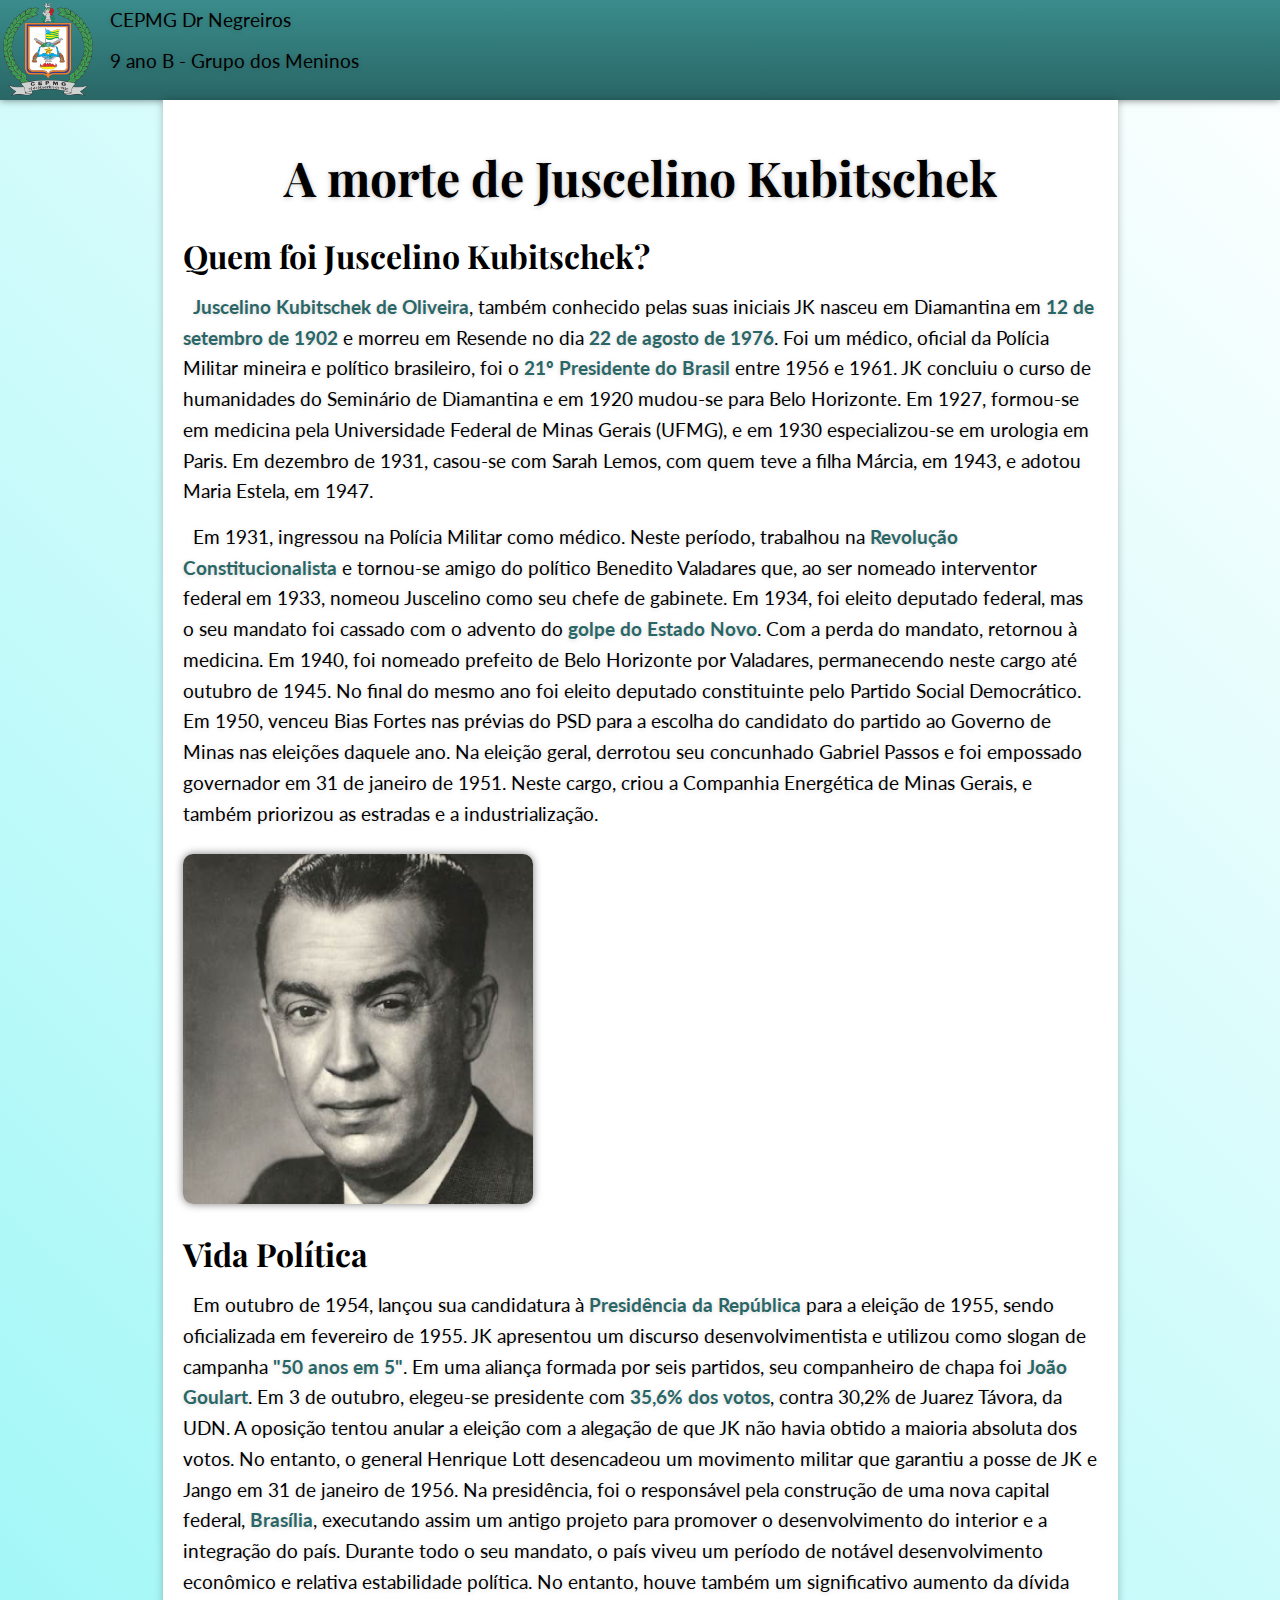
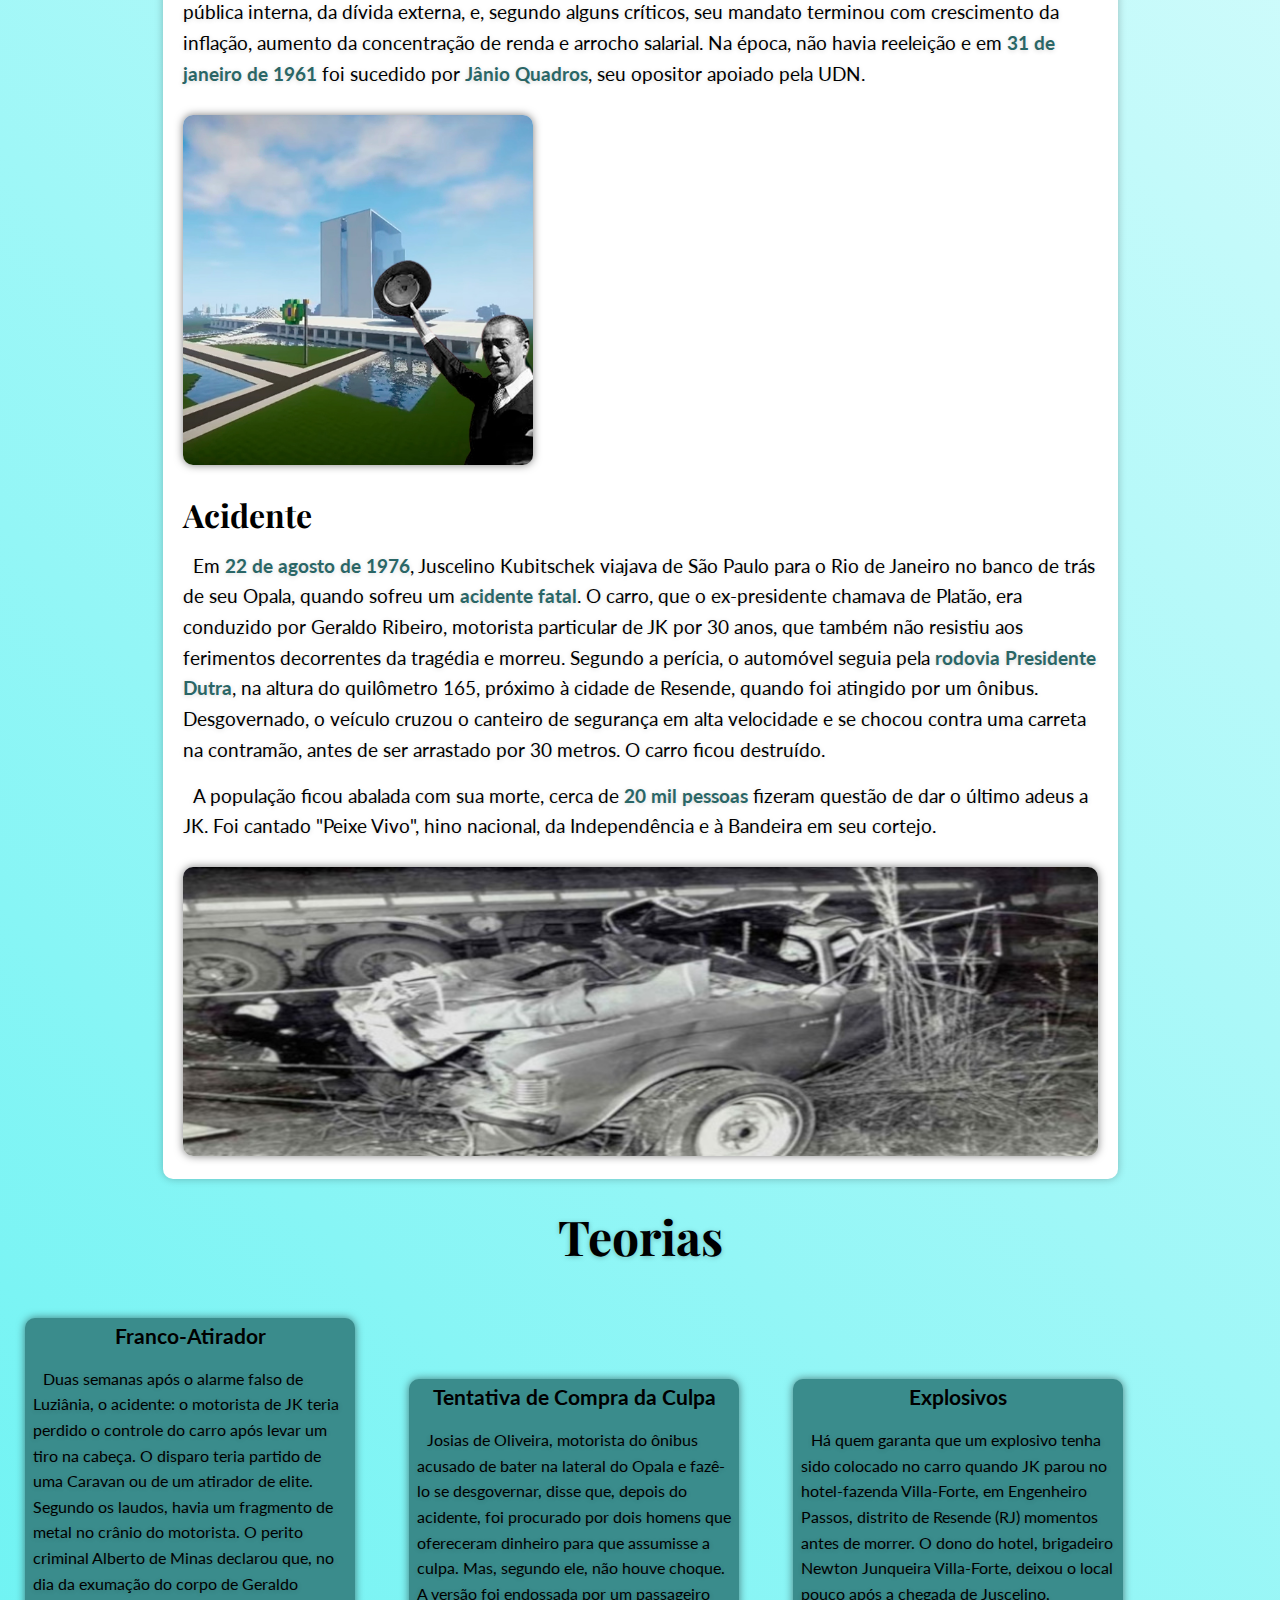
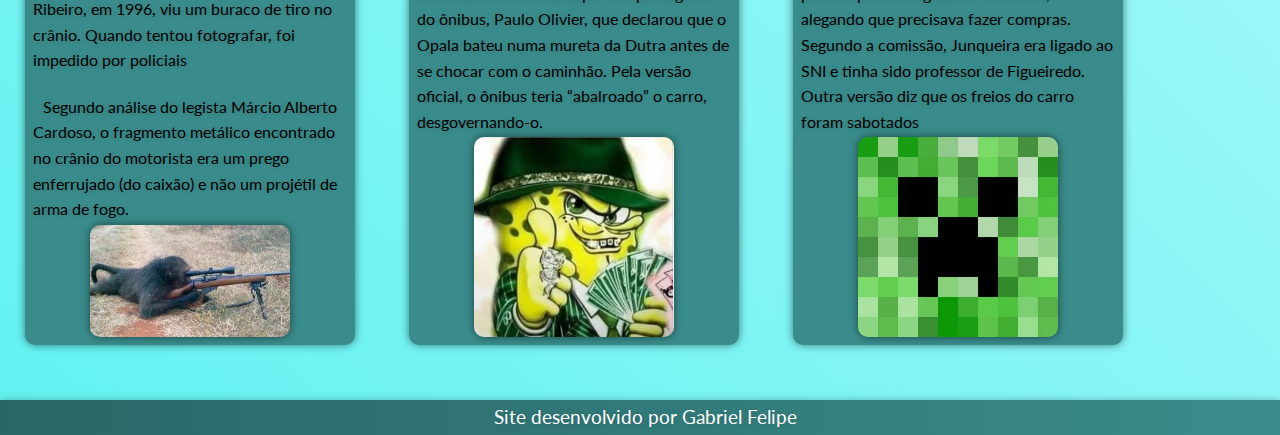
<file: trabalho de historia/index.html>
<!DOCTYPE html>
<html lang="pt-br">
<head>
    <meta charset="UTF-8">
    <meta http-equiv="X-UA-Compatible" content="IE=edge">
    <meta name="viewport" content="width=device-width, initial-scale=1.0">
    <link rel="stylesheet" href="css/style.css">
    <title>Trabalho de História</title>
</head>
<body>
    <header> <!--cabeçalho-->
        <div id="logo"><img src="imagens/logocpmg.png" alt="Logo"></div>
        <div id="cabecalho">
            <p>CEPMG Dr Negreiros</p>
            <p>9 ano B - Grupo dos Meninos</p>
        </div>
    </header>

    <main><!--principal-->             
        <h1>A morte de Juscelino Kubitschek</h1>
        <section>
            <h2>Quem foi Juscelino Kubitschek?</h2><!--Quem foi Juscelino Kubitschek?-->
                <p><strong>Juscelino Kubitschek de Oliveira</strong>, também conhecido pelas suas iniciais JK nasceu em Diamantina em <strong>12 de setembro de 1902</strong> e morreu em Resende no dia  <strong>22 de agosto de 1976</strong>. Foi um médico, oficial da Polícia Militar mineira e político brasileiro, foi o <strong>21º Presidente do Brasil</strong> entre 1956 e 1961. JK concluiu o curso de humanidades do Seminário de Diamantina e em 1920 mudou-se para Belo Horizonte. Em 1927, formou-se em medicina pela Universidade Federal de Minas Gerais (UFMG), e em 1930 especializou-se em urologia em Paris. Em dezembro de 1931, casou-se com Sarah Lemos, com quem teve a filha Márcia, em 1943, e adotou Maria Estela, em 1947.</p>
                <p>Em 1931, ingressou na Polícia Militar como médico. Neste período, trabalhou na <strong>Revolução Constitucionalista</strong> e tornou-se amigo do político Benedito Valadares que, ao ser nomeado interventor federal em 1933, nomeou Juscelino como seu chefe de gabinete. Em 1934, foi eleito deputado federal, mas o seu mandato foi cassado com o advento do <strong>golpe do Estado Novo</strong>. Com a perda do mandato, retornou à medicina. Em 1940, foi nomeado prefeito de Belo Horizonte por Valadares, permanecendo neste cargo até outubro de 1945. No final do mesmo ano foi eleito deputado constituinte pelo Partido Social Democrático. Em 1950, venceu Bias Fortes nas prévias do PSD para a escolha do candidato do partido ao Governo de Minas nas eleições daquele ano. Na eleição geral, derrotou seu concunhado Gabriel Passos e foi empossado governador em 31 de janeiro de 1951. Neste cargo, criou a Companhia Energética de Minas Gerais, e também priorizou as estradas e a industrialização.</p>
                <div class="img">
                    <img class="pequeno" src="imagens/Juscelino Kubitschek.jpg" alt="Juscelino Kubitschek">
                </div>
        </section>  

        <section>
            <h2>Vida Política</h2><!--Vida politica de JK-->
                <p>Em outubro de 1954, lançou sua candidatura à <strong>Presidência da República</strong> para a eleição de 1955, sendo oficializada em fevereiro de 1955. JK apresentou um discurso desenvolvimentista e utilizou como slogan de campanha <strong>"50 anos em 5"</strong>. Em uma aliança formada por seis partidos, seu companheiro de chapa foi <strong>João Goulart</strong>. Em 3 de outubro, elegeu-se presidente com <strong>35,6% dos votos</strong>, contra 30,2% de Juarez Távora, da UDN. A oposição tentou anular a eleição com a alegação de que JK não havia obtido a maioria absoluta dos votos. No entanto, o general Henrique Lott desencadeou um movimento militar que garantiu a posse de JK e Jango em 31 de janeiro de 1956. Na presidência, foi o responsável pela construção de uma nova capital federal, <strong>Brasília</strong>, executando assim um antigo projeto para promover o desenvolvimento do interior e a integração do país. Durante todo o seu mandato, o país viveu um período de notável desenvolvimento econômico e relativa estabilidade política. No entanto, houve também um significativo aumento da dívida pública interna, da dívida externa, e, segundo alguns críticos, seu mandato terminou com crescimento da inflação, aumento da concentração de renda e arrocho salarial. Na época, não havia reeleição e em <strong>31 de janeiro de 1961</strong> foi sucedido por <strong>Jânio Quadros</strong>, seu opositor apoiado pela UDN.</p>
                <div class="img">
                    <img class="pequeno" src="imagens/brasilia.jpg" alt="Brasília">
                </div>
        </section>

    
        <section>
            <h2>Acidente</h2><!--Morte de JK-->
                <p> Em <strong>22 de agosto de 1976</strong>, Juscelino Kubitschek viajava de São Paulo para o Rio de Janeiro no banco de trás de seu Opala, quando sofreu um <strong>acidente fatal</strong>. O carro, que o ex-presidente chamava de Platão, era conduzido por Geraldo Ribeiro, motorista particular de JK por 30 anos, que também não resistiu aos ferimentos decorrentes da tragédia e morreu. Segundo a perícia, o automóvel seguia pela <strong>rodovia Presidente Dutra</strong>, na altura do quilômetro 165, próximo à cidade de Resende, quando foi atingido por um ônibus. Desgovernado, o veículo cruzou o canteiro de segurança em alta velocidade e se chocou contra uma carreta na contramão, antes de ser arrastado por 30 metros. O carro ficou destruído.</p>
                <p>A população ficou abalada com sua morte, cerca de <strong>20 mil pessoas</strong> fizeram questão de dar o último adeus a JK. Foi cantado "Peixe Vivo", hino nacional, da Independência e à Bandeira em seu cortejo.</p>
                <div class="img">
                     <img src="imagens/acidente.jpg" alt="Acidente de JK">
                </div>
        </section>

    </main>
    <h1>Teorias</h1><!--Teorias-->
            <aside><!--Item 01-->
                <h2>Franco-Atirador</h2>
                    <p>Duas semanas após o alarme falso de Luziânia, o acidente: o motorista de JK teria perdido o controle do carro após levar um tiro na cabeça. O disparo teria partido de uma Caravan ou de um atirador de elite. Segundo os laudos, havia um fragmento de metal no crânio do motorista. O perito criminal Alberto de Minas declarou que, no dia da exumação do corpo de Geraldo Ribeiro, em 1996, viu um buraco de tiro no crânio. Quando tentou fotografar, foi impedido por policiais</p>
                    <p>Segundo análise do legista Márcio Alberto Cardoso, o fragmento metálico encontrado no crânio do motorista era um prego enferrujado (do caixão) e não um projétil de arma de fogo.</p>
                    <div><img src="imagens/sniper.jpg" alt="Sniper"></div>
            </aside>
             <aside><!--Item 02-->
                <h2>Tentativa de Compra da Culpa</h2>
                    <p>Josias de Oliveira, motorista do ônibus acusado de bater na lateral do Opala e fazê-lo se desgovernar, disse que, depois do acidente, foi procurado por dois homens que ofereceram dinheiro para que assumisse a culpa. Mas, segundo ele, não houve choque. A versão foi endossada por um passageiro do ônibus, Paulo Olivier, que declarou que o Opala bateu numa mureta da Dutra antes de se chocar com o caminhão. Pela versão oficial, o ônibus teria “abalroado” o carro, desgovernando-o.</p>
                    <div><img src="imagens/compra.jpg" alt="Tentativa de Compra"></div>
             </aside>
            
            <aside><!--Item 03-->
                <h2>Explosivos</h2>
                    <p>Há quem garanta que um explosivo tenha sido colocado no carro quando JK parou no hotel-fazenda Villa-Forte, em Engenheiro Passos, distrito de Resende (RJ) momentos antes de morrer. O dono do hotel, brigadeiro Newton Junqueira Villa-Forte, deixou o local pouco após a chegada de Juscelino, alegando que precisava fazer compras. Segundo a comissão, Junqueira era ligado ao SNI e tinha sido professor de Figueiredo. Outra versão diz que os freios do carro foram sabotados</p>
                    <div><img src="imagens/creeper.jpg" alt="Sabotagem"></div>
            </aside>

    <footer>
        <p>Site desenvolvido por Gabriel Felipe</p>
    </footer>
</body>
</html>
</file>
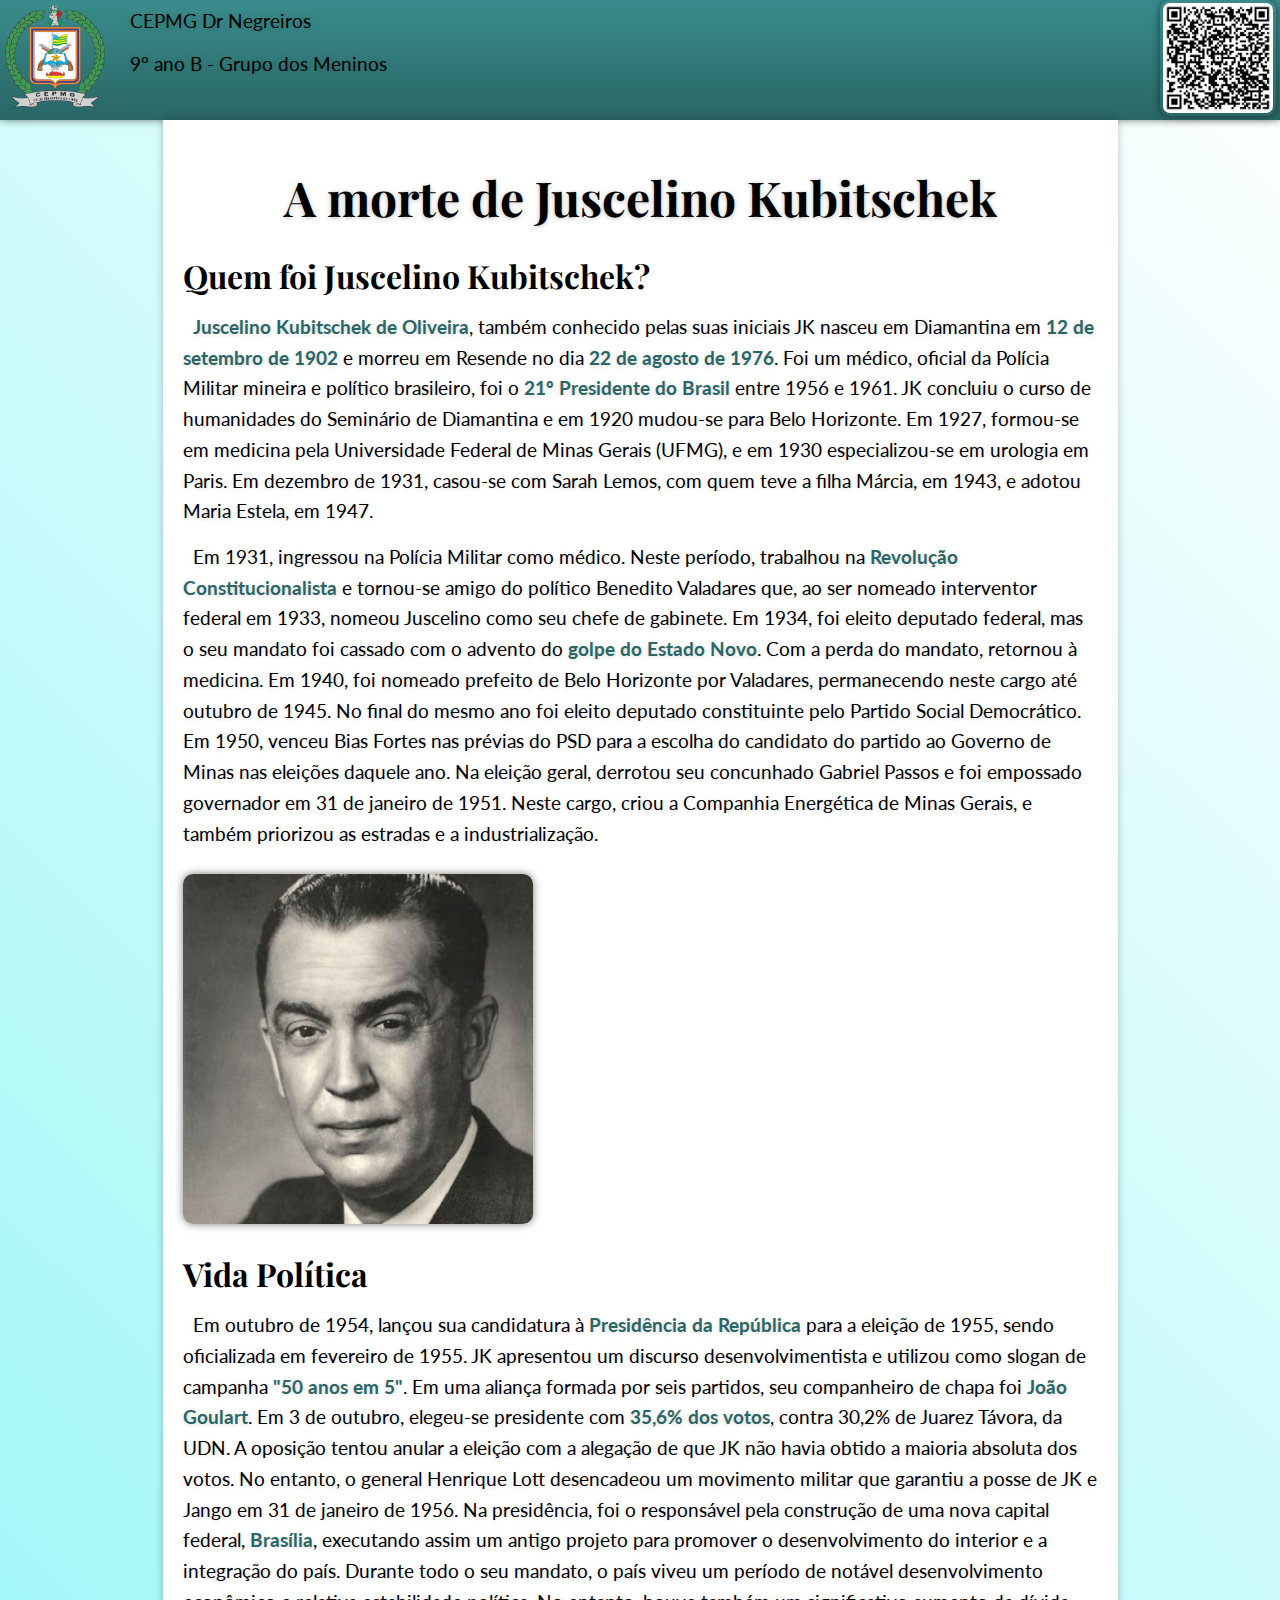
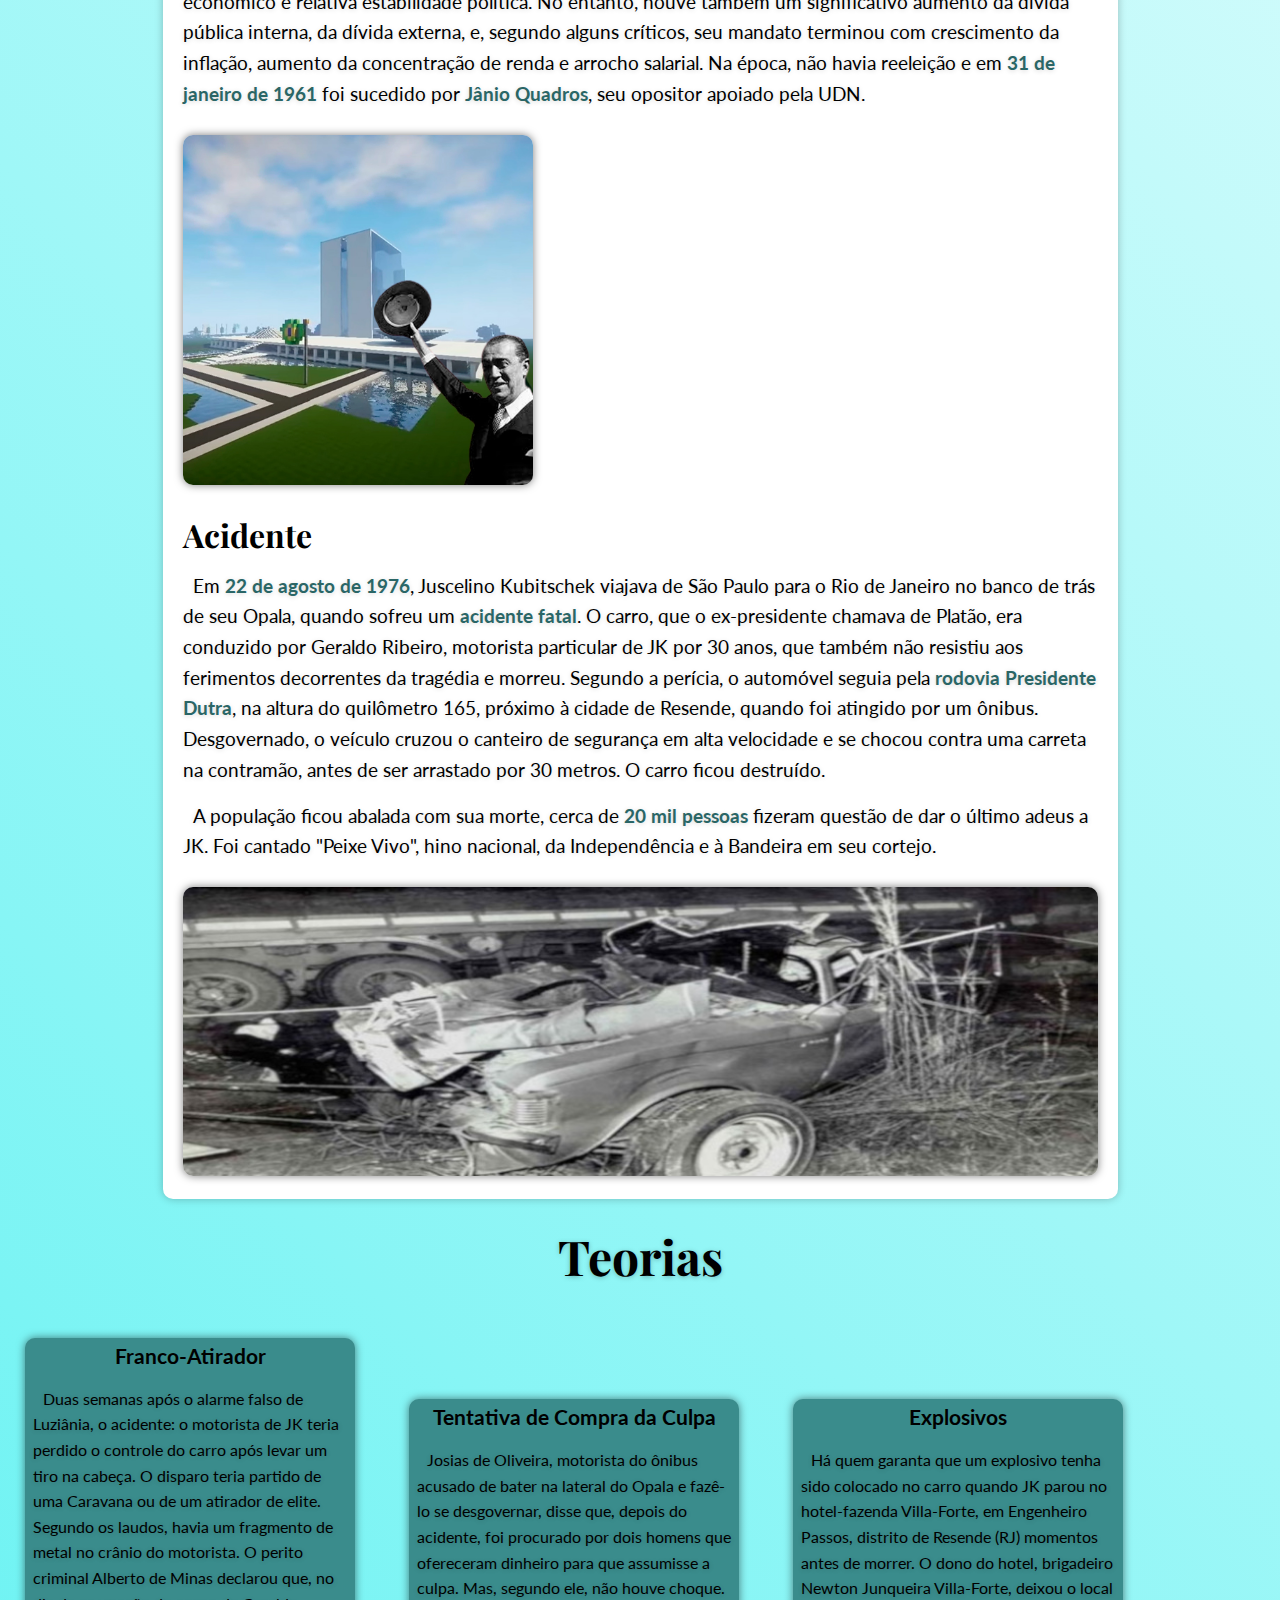
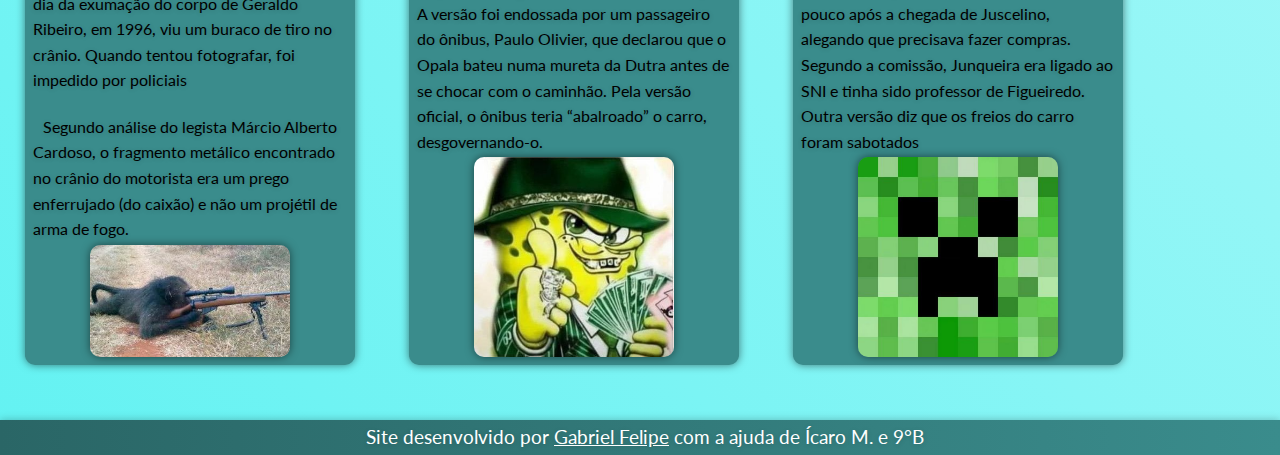
<file: trabalho-historia/index.html>
<!DOCTYPE html>
<html lang="pt-br">
<head>
    <meta charset="UTF-8">
    <meta http-equiv="X-UA-Compatible" content="IE=edge">
    <meta name="viewport" content="width=device-width, initial-scale=1.0">
    <link rel="stylesheet" href="css/style.css">
    <link rel="shortcut icon" href="imagens/logocpmg.png" type="image/x-icon">
    <title>Trabalho de História</title>
</head>
<body>
    <header> <!--cabeçalho-->
        <div id="logo"><img src="imagens/logocpmg.png" alt="Logo"></div>      
        <div id="qrcode">
            <img src="imagens/QRCode_Fácil.jpg" alt="QR Code">
        </div>
        <div id="cabecalho">
            <p>CEPMG Dr Negreiros</p>
            <p>9° ano B - Grupo dos Meninos</p>
        </div>
 
    </header>

    <main><!--principal-->             
        <h1>A morte de Juscelino Kubitschek</h1>
        <section>
            <h2>Quem foi Juscelino Kubitschek?</h2><!--Quem foi Juscelino Kubitschek?-->
                <p><strong>Juscelino Kubitschek de Oliveira</strong>, também conhecido pelas suas iniciais JK nasceu em Diamantina em <strong>12 de setembro de 1902</strong> e morreu em Resende no dia  <strong>22 de agosto de 1976</strong>. Foi um médico, oficial da Polícia Militar mineira e político brasileiro, foi o <strong>21º Presidente do Brasil</strong> entre 1956 e 1961. JK concluiu o curso de humanidades do Seminário de Diamantina e em 1920 mudou-se para Belo Horizonte. Em 1927, formou-se em medicina pela Universidade Federal de Minas Gerais (UFMG), e em 1930 especializou-se em urologia em Paris. Em dezembro de 1931, casou-se com Sarah Lemos, com quem teve a filha Márcia, em 1943, e adotou Maria Estela, em 1947.</p>
                <p>Em 1931, ingressou na Polícia Militar como médico. Neste período, trabalhou na <strong>Revolução Constitucionalista</strong> e tornou-se amigo do político Benedito Valadares que, ao ser nomeado interventor federal em 1933, nomeou Juscelino como seu chefe de gabinete. Em 1934, foi eleito deputado federal, mas o seu mandato foi cassado com o advento do <strong>golpe do Estado Novo</strong>. Com a perda do mandato, retornou à medicina. Em 1940, foi nomeado prefeito de Belo Horizonte por Valadares, permanecendo neste cargo até outubro de 1945. No final do mesmo ano foi eleito deputado constituinte pelo Partido Social Democrático. Em 1950, venceu Bias Fortes nas prévias do PSD para a escolha do candidato do partido ao Governo de Minas nas eleições daquele ano. Na eleição geral, derrotou seu concunhado Gabriel Passos e foi empossado governador em 31 de janeiro de 1951. Neste cargo, criou a Companhia Energética de Minas Gerais, e também priorizou as estradas e a industrialização.</p>
                <div class="img">
                    <img class="pequeno" src="imagens/Juscelino Kubitschek.jpg" alt="Juscelino Kubitschek">
                </div>
        </section>  

        <section>
            <h2>Vida Política</h2><!--Vida politica de JK-->
                <p>Em outubro de 1954, lançou sua candidatura à <strong>Presidência da República</strong> para a eleição de 1955, sendo oficializada em fevereiro de 1955. JK apresentou um discurso desenvolvimentista e utilizou como slogan de campanha <strong>"50 anos em 5"</strong>. Em uma aliança formada por seis partidos, seu companheiro de chapa foi <strong>João Goulart</strong>. Em 3 de outubro, elegeu-se presidente com <strong>35,6% dos votos</strong>, contra 30,2% de Juarez Távora, da UDN. A oposição tentou anular a eleição com a alegação de que JK não havia obtido a maioria absoluta dos votos. No entanto, o general Henrique Lott desencadeou um movimento militar que garantiu a posse de JK e Jango em 31 de janeiro de 1956. Na presidência, foi o responsável pela construção de uma nova capital federal, <strong>Brasília</strong>, executando assim um antigo projeto para promover o desenvolvimento do interior e a integração do país. Durante todo o seu mandato, o país viveu um período de notável desenvolvimento econômico e relativa estabilidade política. No entanto, houve também um significativo aumento da dívida pública interna, da dívida externa, e, segundo alguns críticos, seu mandato terminou com crescimento da inflação, aumento da concentração de renda e arrocho salarial. Na época, não havia reeleição e em <strong>31 de janeiro de 1961</strong> foi sucedido por <strong>Jânio Quadros</strong>, seu opositor apoiado pela UDN.</p>
                <div class="img">
                    <img class="pequeno" src="imagens/brasilia.jpg" alt="Brasília">
                </div>
        </section>

    
        <section>
            <h2>Acidente</h2><!--Morte de JK-->
                <p> Em <strong>22 de agosto de 1976</strong>, Juscelino Kubitschek viajava de São Paulo para o Rio de Janeiro no banco de trás de seu Opala, quando sofreu um <strong>acidente fatal</strong>. O carro, que o ex-presidente chamava de Platão, era conduzido por Geraldo Ribeiro, motorista particular de JK por 30 anos, que também não resistiu aos ferimentos decorrentes da tragédia e morreu. Segundo a perícia, o automóvel seguia pela <strong>rodovia Presidente Dutra</strong>, na altura do quilômetro 165, próximo à cidade de Resende, quando foi atingido por um ônibus. Desgovernado, o veículo cruzou o canteiro de segurança em alta velocidade e se chocou contra uma carreta na contramão, antes de ser arrastado por 30 metros. O carro ficou destruído.</p>
                <p>A população ficou abalada com sua morte, cerca de <strong>20 mil pessoas</strong> fizeram questão de dar o último adeus a JK. Foi cantado "Peixe Vivo", hino nacional, da Independência e à Bandeira em seu cortejo.</p>
                <div class="img">
                     <img src="imagens/acidente.jpg" alt="Acidente de JK">
                </div>
        </section>

    </main>
    <h1>Teorias</h1><!--Teorias-->
            <aside><!--Item 01-->
                <h2>Franco-Atirador</h2>
                    <p>Duas semanas após o alarme falso de Luziânia, o acidente: o motorista de JK teria perdido o controle do carro após levar um tiro na cabeça. O disparo teria partido de uma Caravana ou de um atirador de elite. Segundo os laudos, havia um fragmento de metal no crânio do motorista. O perito criminal Alberto de Minas declarou que, no dia da exumação do corpo de Geraldo Ribeiro, em 1996, viu um buraco de tiro no crânio. Quando tentou fotografar, foi impedido por policiais</p>
                    <p>Segundo análise do legista Márcio Alberto Cardoso, o fragmento metálico encontrado no crânio do motorista era um prego enferrujado (do caixão) e não um projétil de arma de fogo.</p>
                    <div><img src="imagens/sniper.jpg" alt="Sniper"></div>
            </aside>
             <aside><!--Item 02-->
                <h2>Tentativa de Compra da Culpa</h2>
                    <p>Josias de Oliveira, motorista do ônibus acusado de bater na lateral do Opala e fazê-lo se desgovernar, disse que, depois do acidente, foi procurado por dois homens que ofereceram dinheiro para que assumisse a culpa. Mas, segundo ele, não houve choque. A versão foi endossada por um passageiro do ônibus, Paulo Olivier, que declarou que o Opala bateu numa mureta da Dutra antes de se chocar com o caminhão. Pela versão oficial, o ônibus teria “abalroado” o carro, desgovernando-o.</p>
                    <div><img src="imagens/compra.jpg" alt="Tentativa de Compra"></div>
             </aside>
            
            <aside><!--Item 03-->
                <h2>Explosivos</h2>
                    <p>Há quem garanta que um explosivo tenha sido colocado no carro quando JK parou no hotel-fazenda Villa-Forte, em Engenheiro Passos, distrito de Resende (RJ) momentos antes de morrer. O dono do hotel, brigadeiro Newton Junqueira Villa-Forte, deixou o local pouco após a chegada de Juscelino, alegando que precisava fazer compras. Segundo a comissão, Junqueira era ligado ao SNI e tinha sido professor de Figueiredo. Outra versão diz que os freios do carro foram sabotados</p>
                    <div><img src="imagens/creeper.jpg" alt="Sabotagem"></div>
            </aside>
          
    <footer>
        <p>Site desenvolvido por <a href="https://github.com/gabrielfsilvamisquita">Gabriel Felipe</a> com a ajuda de Ícaro M. e 9°B</p>
    </footer>
</body>
</html>
</file>
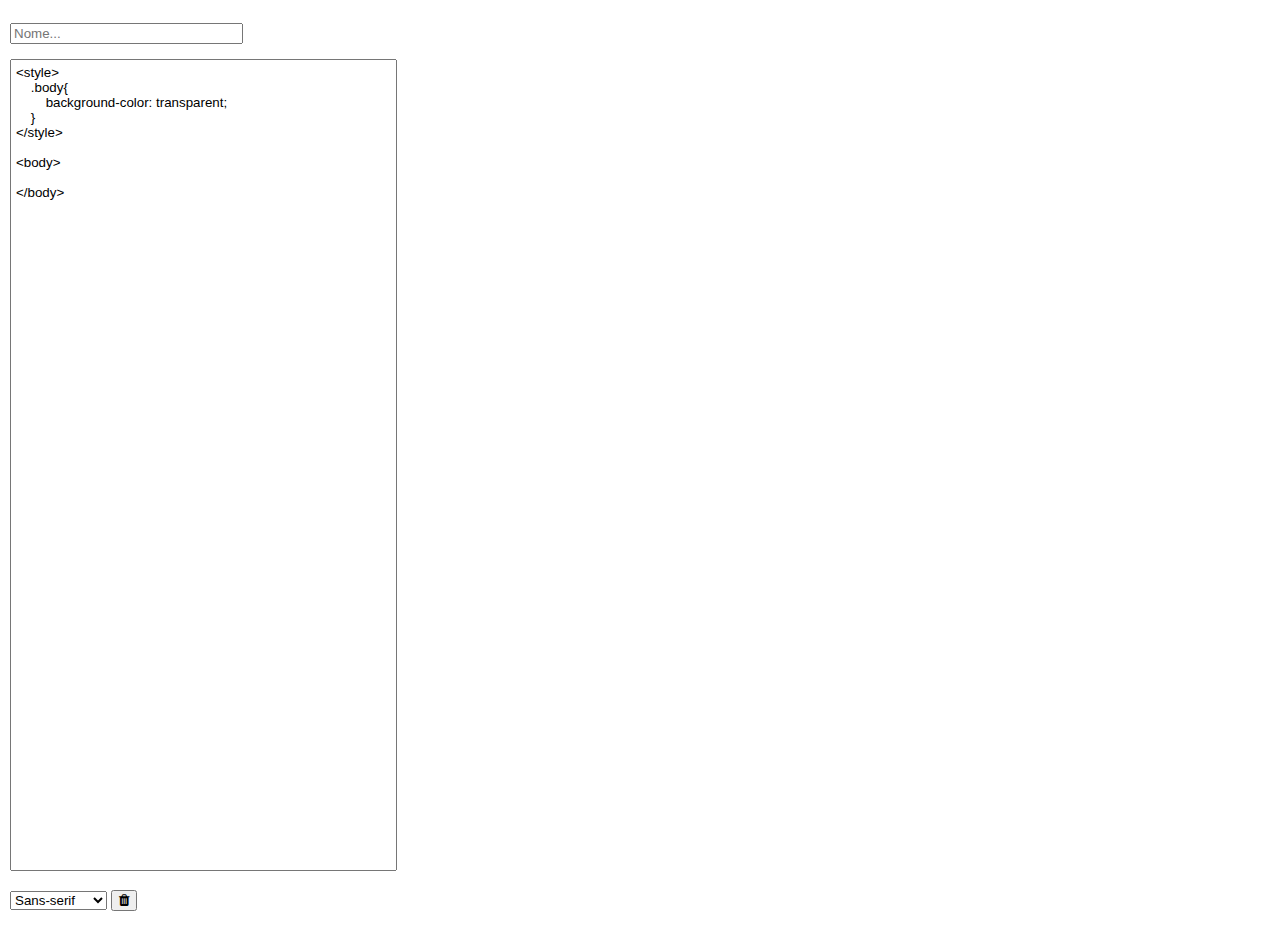
<file: projeto-ide/website/index.html>
<!DOCTYPE html>
<html lang="pt-br">
<head>
    <meta charset="UTF-8">
    <meta http-equiv="X-UA-Compatible" content="IE=edge">
    <meta name="viewport" content="width=device-width, initial-scale=1.0">
    <!--CSS-->
    <link rel="stylesheet" href="https://cdnjs.cloudflare.com/ajax/libs/font-awesome/4.7.0/css/font-awesome.min.css">
    <link rel="stylesheet" href="css/style.css">
    <!--Favicon-->
    <link rel="shortcut icon" href="imgs/favicon.ico" type="image/x-icon">
    <title>Minha IDE</title>
</head>
<body>
    <div id="left">
        <div class="organizar">
            <input placeholder="Nome..." id="nome" type="text"> <!--Nome do Site-->
        </div>
        <div class="organizar">
            <textarea spellcheck="false" id="code">
<style>
    .body{
        background-color: transparent;
    }
</style>

<body>

</body>
            </textarea> <!--Código-->
        </div>
        <div class="organizar">
            <select id="font"> <!--Alterar Fonte-->
                <option value="sans-serif">Sans-serif</option>
                <option value="serif">Serif</option>
                <option value="hand-writing">Hand-writing</option>
            </select>
            <button id="clean"> <!--Limpar Código-->
                <span class="fa fa-trash"></span>
            </button>
        </div>
    </div>

    <div id="right"> 
        <div class="body" id="website"> <!--Mostrar o Site-->
            
        </div>
    </div>

    <script src="https://code.jquery.com/jquery-3.6.0.js"></script>
    <script src="js/script.js"></script>
</body>
</html>
</file>
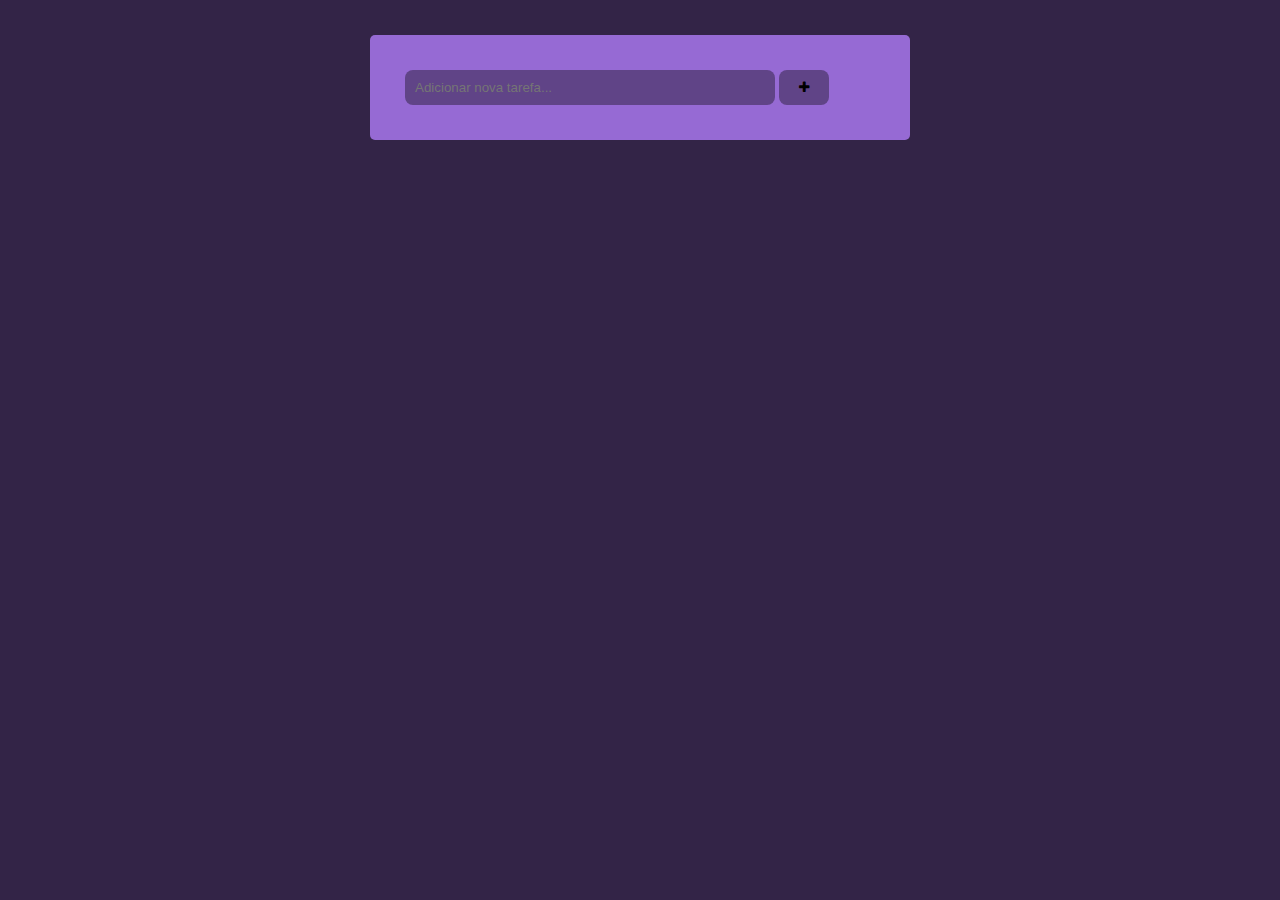
<file: projeto-listas/website/index.html>
<!DOCTYPE html>
<html lang="pt-br">
<head>
    <meta charset="UTF-8">
    <meta http-equiv="X-UA-Compatible" content="IE=edge">
    <meta name="viewport" content="width=device-width, initial-scale=1.0">
    <link rel="shortcut icon" href="imagens/favicon.ico" type="image/x-icon">
    <link rel="stylesheet" href="https://cdnjs.cloudflare.com/ajax/libs/font-awesome/4.7.0/css/font-awesome.min.css">
    <link rel="stylesheet" href="css/style.css">
    <title>Gerenciador de Listas</title>
</head>
<body>
    <main>
        <div class="top">
            <input type="text" id="inputTarefa" placeholder="Adicionar nova tarefa...">
            <button id="Add">
               <span class="fa fa-plus"></span>
            </button>
        </div>

        <div id="tarefas">
            <!--<div class="tarefa">
                <span>Texto</span>
                <button class="editar">
                    <span class="fa fa-pencil"></span>
                </button>
                <button class="apagar">
                    <span class="fa fa-trash"></span>
                </button>-->
            </div>
        <div>
    </main>

    <script src="https://code.jquery.com/jquery-3.6.0.js"></script>
    <script src="js/script.js"></script>
</body>
</html>
</file>
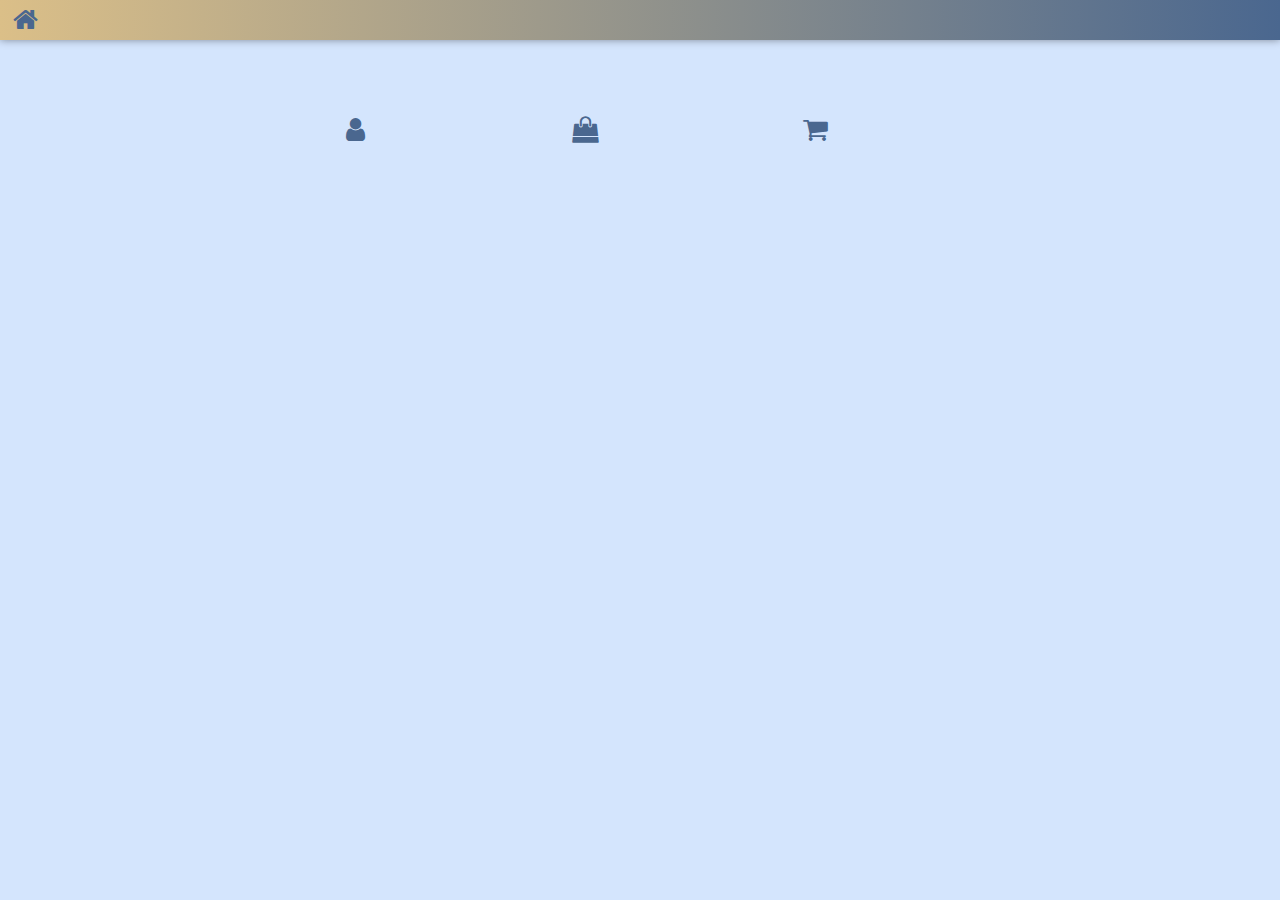
<file: projeto-vendas-02/website/index.html>
<!DOCTYPE html>
<html lang="pt-br">
<head>
    <meta charset="UTF-8">
    <meta http-equiv="X-UA-Compatible" content="IE=edge">
    <meta name="viewport" content="width=device-width, initial-scale=1.0">
    <!--CSS-->
    <link rel="stylesheet" href="https://cdnjs.cloudflare.com/ajax/libs/font-awesome/4.7.0/css/font-awesome.min.css">
    <link rel="stylesheet" href="css/style.css">
    <title>Gestor de Vendas</title>
</head>
<body>
    <!--Cabeçalho-->
    <header>
        <div id="logo-home">
           <button tela="home" class="botao"><span class="fa fa-home"></span></button>
        </div>
    </header>
    <!--Conteúdo Principal-->
    <main>

        <!--Tela de Home-->
        <div class="tela" id="home">
            <nav>
                <!--Botão de Clientes-->
                <div class="item">
                    <button tela="clientes" class="botao"><span class="fa fa-user"></span></button>
                </div>
                <!--Botão de Produtos-->
                <div class="item">
                    <button tela="produtos" class="botao"><span class="fa fa-shopping-bag"></span></button>
                </div>
                <!--Botão de Vendas-->
                <div class="item">
                    <button tela="vendas" class="botao"><span class="fa fa-shopping-cart"></span></button>
                </div>
            </nav>
        </div>

        <!--Tela de Produtos-->
        <div class="tela" id="produtos">
            <!--Título com botão de Cadastro-->
            <div class="titulo">
                <h1>Produtos Cadastrados</h1>
                <button tela="cadProduto" class="botao"><span class="fa fa-plus"></span></button>
            </div>
        </div>

        <!--Tela de Cadastrar Produtos-->
        <div class="tela" id="cadProduto">
            <div class="titulo">
                <h1>Cadastrar Produto</h1>
            </div>
            <!--Inputs-->
            <div class="alinhar">
                <!--Nome do Produto-->
                <div class="organizar">
                    <input type="text" placeholder="Nome" id="nomeProduto">
                </div>
                <!--Preço de Custo-->
                <div class="organizar">
                    <input type="number" placeholder="Preço de Custo" id="precoCusto">
                </div>
                <!--Preço de Venda-->
                <div class="organizar">
                    <input type="number" placeholder="Preço de Venda" id="precoVenda">
                </div>
                <!--Unidade do Produto-->
                <div class="organizar">
                    <select id="unidade">
                        <option value="unidade">UN</option>
                        <option value="quilograma">KG</option>
                        <option value="litro">LT</option>
                        <option value="metro">MT</option>
                    </select>
                </div>
                <!--Porcentagem de Lucro-->
                <div class="organizar">
                    <span id="lucroProduto">1234</span>
                </div>
                <div class="organizar">
                    <button class="botaoCadastro"><span class="fa fa-send"></span></button>
                </div>
            </div>
        </div>

    </main>

    <!--Script JS-->
    <script src="https://code.jquery.com/jquery-3.6.0.js"></script>
    <script src="js/script.js"></script>
</body>
</html>
</file>
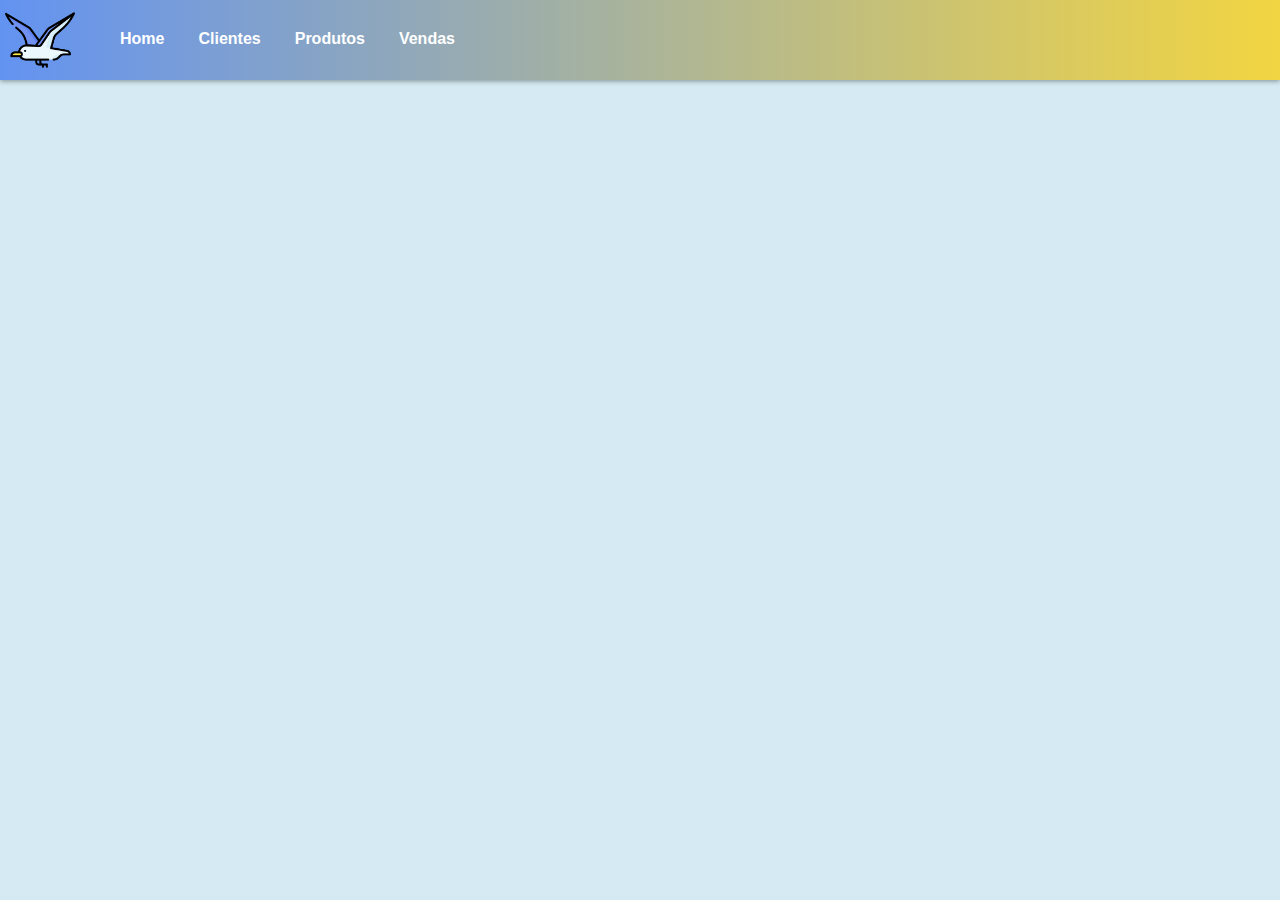
<file: projeto-vendas/website/index.html>
<!DOCTYPE html>
<html lang="pt-br">
<head>
    <meta charset="UTF-8">
    <meta http-equiv="X-UA-Compatible" content="IE=edge">
    <meta name="viewport" content="width=device-width, initial-scale=1.0">
    <link rel="shortcut icon" href="imagens/logo.png" type="image/x-icon">
    <link rel="stylesheet" href="css/style.css">
    <title>FlySale - Gestor de vendas rápidas</title>
</head>
<body>
    <!--Menu com logo e botões para alternar entre as telas-->
    <header class="menu">
        <div class="logo">
            <img src="imagens/logo.png" alt="Logo do Site">
        </div>
        <nav class="menuBT">
            <button class="botao" tela="home">Home</button>
            <button class="botao" tela="clientes">Clientes</button>
            <button class="botao" tela="produtos">Produtos</button>
            <button class="botao" tela="vendas">Vendas</button>
        </nav>
        <nav class="mobile">
            <select id="menuBTmobile">
                <option value="home">Home</option>
                <option value="clientes">Clientes</option>
                <option value="produtos">Produtos</option>
                <option value="vendas">Vendas</option>
            </select>
        </nav>
    </header>  
    <!--Conteúdo principal, com todas as telas-->
    <main>
        <!--Tela principal-->
        <div class="tela" id="home">

        </div>

        <!--Tela de clientes-->
         <div class="tela" id="clientes">
            <div class="cadastrar">
                <button class="botao" tela="clientesCD"><img src="imagens/add-user.png" alt="Ícone cadastrar usuário"></button>
            </div>
            <div class="alinhar">
                <h1>Clientes cadastrados</h1>
                <div class="lista">

                    <table>
                        <thead>
                            <th>Id</th>
                            <th>Cliente</th>
                            <th>Telefone</th>
                            <th>CPF</th>
                            <th>Data de Nascimento</th>
                        </thead>
                        <tbody id="listaCliente">

                        </tbody>
                    </table>
                </div>
            </div>
        </div>
         <!--Tela de cadastrar clientes-->
        <div class="tela" id="clientesCD">
            <div class="alinhar">
                <h1>Cadastrar cliente</h1>
                <div class="organizar">
                    <h2>Nome</h2>
                    <input class="inputField" class="campo" id="nomeCliente" type="text" placeholder="Nome...">
                </div>
                <div class="organizar">
                    <h2>Telefone</h2>
                    <input class="inputField" class="campo" id="telefone" type="number" placeholder="Telefone...">
                </div>
                <div class="organizar">
                    <h2>CPF</h2>
                    <input class="inputField" class="campo" id="cpf" type="text" placeholder="CPF...">
                </div>
                <div class="organizar">
                    <h2>Data de Nascimento</h2>
                    <input class="campo" id="nascimento" type="date">
                </div>
                <div class="organizar">
                    <button id="BTclientes" class="BTcadastro">Cadastrar</button>
                </div>
            </div>
        </div>

          <!--Tela de editar clientes-->
          <div class="tela" id="clientesED">
            <div class="alinhar">
                <h1>Editar cliente</h1>
                <div class="organizar">
                    <h2>Nome</h2>
                    <input class="inputField" class="campo" id="nomeClienteED" type="text" placeholder="Nome...">
                    <input type="hidden" id="idClienteED">
                </div>
                <div class="organizar">
                    <h2>Telefone</h2>
                    <input class="inputField" class="campo" id="telefoneED" type="number" placeholder="Telefone...">
                </div>
                <div class="organizar">
                    <h2>CPF</h2>
                    <input class="inputField" class="campo" id="cpfED" type="text" placeholder="CPF...">
                </div>
                <div class="organizar">
                    <h2>Data de Nascimento</h2>
                    <input class="campo" id="nascimentoED" type="date">
                </div>
                <div class="organizar">
                    <button id="BTclientesED" class="BTcadastro">Editar</button>
                </div>
            </div>
        </div>

        <!--Tela de produtos-->
        <div class="tela" id="produtos">
            <div class="cadastrar">
                <button class="botao" tela="produtosCD">
                    <img src="imagens/cosmeticos.png" alt="Ícone cadastrar Produtos">
                </button>
            </div>
            <div class="alinhar">
                <h1>Produtos cadastrados</h1>
                <div class="lista">
                    <table>
                        <thead>
                            <th>Id</th>
                            <th>Nome</th>
                            <th>Unidade</th> 
                            <th>Preço de Custo</th>
                            <th>Preço de Venda</th>
                        </thead>
                        <tbody id="listaProduto">
                            
                        </tbody>
                    </table>
                </div>
            </div>
        </div>
      
     <!--Tela de cadastrar produtos-->
    <div class="tela" id="produtosCD">
        <div class="alinhar">
            <h1>Cadastrar produto</h1>
            <div class="organizar">
                <h2>Nome</h2>
                <input class="inputField" class="campo" id="nomeProduto" type="text" placeholder="Nome...">
            </div>
            <div class="organizar">
                <h2>Unidade</h2>
                <select class="campo" id="unidade">
                    <option value="Unidade">UN</option>
                    <option value="Quilograma">KG</option>
                    <option value="Litro">LT</option>
                    <option value="Metro Linear">MT</option>
                </select>
            </div>
            <div class="organizar">
                <h2>Preço de Custo</h2>
                <input class="inputField" class="campo" id="precoCusto" type="number" placeholder="Preço de custo...">
            </div>
            <div class="organizar">
                <h2>Preço de Venda</h2>
                <input class="inputField" class="campo" id="precoVenda" type="number" placeholder="Preço de venda...">
            </div>
            <div class="organizar">
                <button id="BTprodutos" class="BTcadastro">Cadastrar</button>
            </div>
    </div>
    </div>     
       <!--Tela de editar produtos-->
       <div class="tela" id="produtosED">
        <div class="alinhar">
            <h1>Editar produto</h1>
            <div class="organizar">
                <h2>Nome</h2>
                <input class="inputField" class="campo" id="nomeProdutoED" type="text" placeholder="Nome...">
            </div>
            <div class="organizar">
                <h2>Unidade</h2>
                <select class="campo" id="unidadeED">
                    <option value="Unidade">UN</option>
                    <option value="Quilograma">KG</option>
                    <option value="Litro">LT</option>
                    <option value="Metro Linear">MT</option>
                </select>
            </div>
            <div class="organizar">
                <h2>Preço de Custo</h2>
                <input class="inputField" class="campo" id="precoCustoED" type="number" placeholder="Preço de custo...">
            </div>
            <div class="organizar">
                <h2>Preço de Venda</h2>
                <input class="inputField" class="campo" id="precoVendaED" type="number" placeholder="Preço de venda...">
            </div>
            <input type="hidden" id="idProdutoED">
            <div class="organizar">
                <button id="BTprodutosED" class="BTcadastro">Editar</button>
            </div>
    </div>
    </div>     
    

        <!--Tela de vendas-->
        <div class="tela" id="vendas">
            <div class="cadastrar">
                <button class="botao" id="BTvenda" tela="vendasCD"><img src="imagens/saco.png" alt="Ícone cadastrar usuário"></button>
            </div>
            <div class="alinhar">
                <h1>Registro de Vendas</h1>
                <div class="lista">

                    <table>
                        <thead>
                            <th>Data</th>
                            <th>Cliente</th>
                            <th>Produto</th>
                            <th>Quantidade</th>
                            <th>Valor Bruto</th>
                            <th>Desconto</th>
                            <th>Valor Final</th>
                        </thead>
                        <tbody id="listaVendas">

                        </tbody>
                    </table>
                </div>
            </div>
        </div>
        <!--Realizar Vendas-->
        <div class="tela" id="vendasCD">
            <div class="alinhar">
                <h1>Realizar Vendas</h1>
                <div class="organizar">
                    <h2>Cliente</h2>
                    <select id="clienteVenda"></select>
                </div>
                <div class="organizar">
                    <h2>Produto</h2>
                    <select id="produtoVenda">
                   
                    </select>
                </div>
                <div class="organizar">
                    <h2>Quantidade</h2>
                    <input id="quantidade" class="inputField" type="number">
                </div>
                <div class="organizar">
                    <h2>Desconto (R$)</h2>
                    <input id="desconto" class="inputField" type="number">
                </div>
                <div class="organizar">
                    <button id="Rvenda" class="BTcadastro">Realizar</button>
                </div>
        </div>
        </div>     

    </main>

    <script src="https://code.jquery.com/jquery-3.6.0.js"></script>
    <script src="js/script.js"></script>
</body>
</html>
</file>
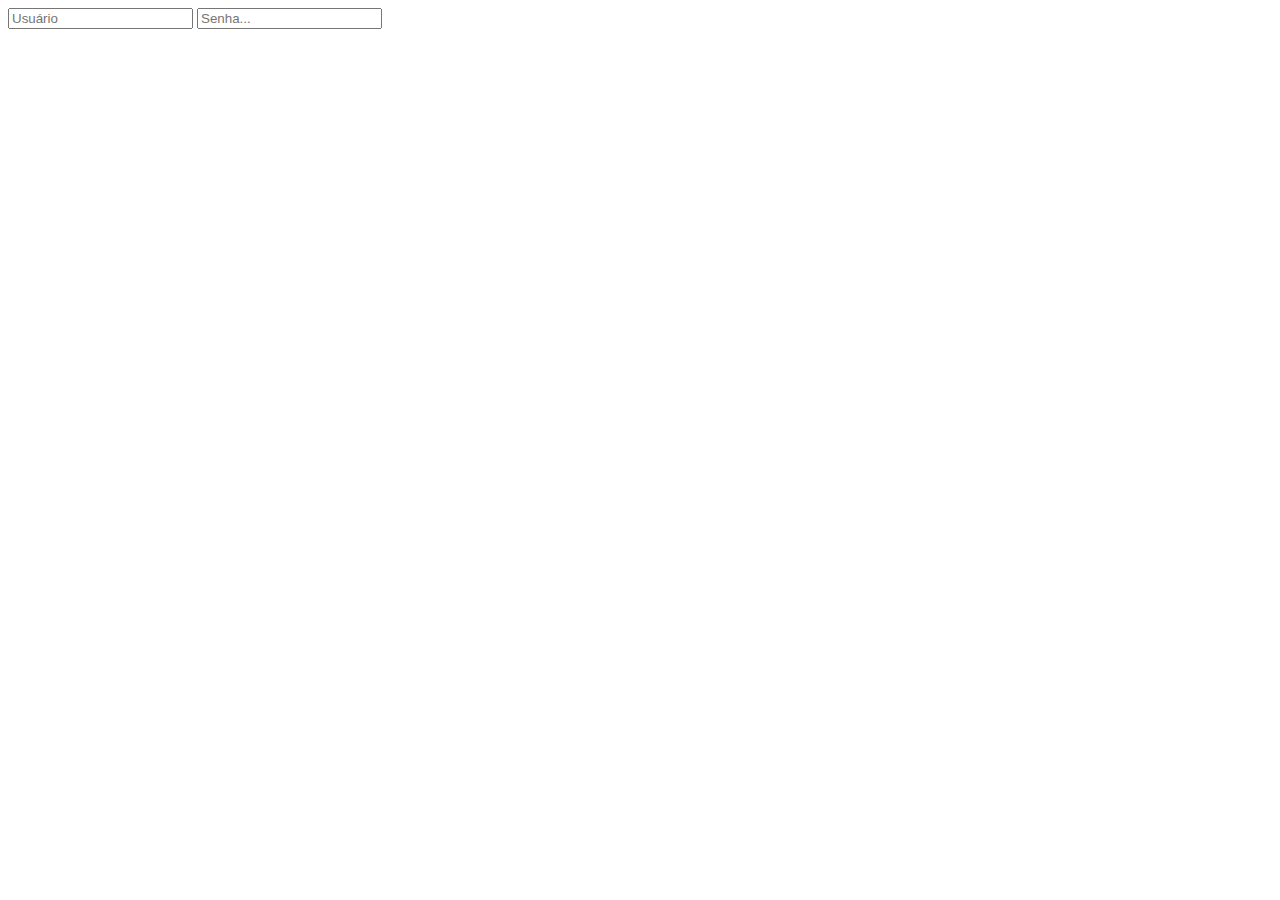
<file: projeto-vendas/website/login.html>
<!DOCTYPE html>
<html lang="pt-br">
<head>
    <meta charset="UTF-8">
    <meta http-equiv="X-UA-Compatible" content="IE=edge">
    <meta name="viewport" content="width=device-width, initial-scale=1.0">
    <title>Login</title>
</head>
<body>
    <main>
        <input placeholder="Usuário" type="text">
        <input placeholder="Senha..." type="text">

        
        <script src="https://code.jquery.com/jquery-3.6.0.js"></script>
        <script src="js/script.js"></script>
    </main>
</body>
</html>
</file>
<file: trabalho de historia/css/style.css>
@import url('https://fonts.googleapis.com/css2?family=Lato:ital,wght@0,100;0,300;0,400;0,700;0,900;1,100;1,400;1,700;1,900&display=swap');
@import url('https://fonts.googleapis.com/css2?family=Playfair+Display:ital,wght@0,400;0,500;0,600;0,700;0,800;0,900;1,400;1,500;1,600;1,700;1,800;1,900&display=swap');

@media only screen and (max-width: 1125px) {
    aside{
        max-width: 350px;
        margin: 20px auto;
    }
}
@media only screen and (min-width: 1125px) {
    aside{ /*itens das teorias*/
        max-width: 25%;
        display: inline-block;
        margin: 25px;
    }
}

:root{/*variáveis*/
    /*
    verde
    --cor01:#5DF580;
    --cor02:#45B55F;
    --cor03:#41A959;
    --cor04:#368F4B;
    --cor05:#286937;
    */
    
    --cor01:#63F2F2;
    --cor02:#49B3B3;
    --cor03:#45A7A7;
    --cor04:#3A8C8C;
    --cor05:#2A6666;
    
    /*
    laranja
    --cor01:#F5E095;
    --cor02:#B5A66E;
    --cor03:#A89A66;
    --cor04:#8F8357;
    --cor05:#696040;
    */  
}
*{ /*global*/
    background-attachment: fixed;
    margin: 0;
}

body{ /*corpo*/
    font-family: 'Lato', Helvetica, sans-serif;
    background: linear-gradient(45deg, var(--cor01), transparent);
}
header{/*cabeçalho*/
    background: linear-gradient(to top, var(--cor05), var(--cor04));
    height: 100px;
    box-shadow: 0px 0px 8px #00000083;
}

#cabecalho p{
    margin: 0%;
    padding: 5px;
}

#logo{/*logo*/
    height: 100%;
    float: left;
    width: 100px;
}
#logo img{
    width: 90px;
    padding: 3px;
    box-shadow: none;
}

main{ /*principal*/
    padding: 20px;
    max-width: 915px;
    margin: auto;
    background: #fff;
    border-radius: 0px 0px 10px 10px;
    box-shadow: 0px 0px 8px #0000003f;
}

p{ /*paragrafo*/
    text-indent: 10px;
    line-height: 1.6em;
    margin-top: 15px;
    font-size: 1.2em;
    text-shadow: 0px 1px 5px #00000028;
}
strong{
    color: var(--cor05);
    
}
h1{ /*titulo*/
    font-family: 'Playfair Display', Arial;
    margin-top: 25px;
    text-align: center;
    font-size: 3em;
    margin-bottom: 25px;
    text-shadow: 0px 1px 5px #00000042;
}
main h2{
    font-family: 'Playfair Display', Arial;
    margin-top: 25px;
    font-size: 2em;
}
img{ /*imagens*/
    border-radius: 10px;
    box-shadow: 0px 0px 8px #00000083;
    width: 100%;
}
img.pequeno{
    max-width: 350px;
    width: 100%;
}
.img{
    margin-top: 25px;
}
aside{ /*itens das teorias*/
    background: var(--cor04);
    padding: 5px;
    border-radius: 10px;
    box-shadow: 0px 0px 8px #00000083;
}
aside div{ /*imagens das teorias*/
    margin: auto;
    width: 200px;
}
aside img{
    width: 100%;
}
aside p{
    font-size: 1em;
    padding: 3px;
}
aside h2{
    font-size: 1.3em;
    text-align: center;
}

footer{/*rodapé*/
    background: linear-gradient(to right, var(--cor05), var(--cor04));
    box-shadow: 0px 0px 8px #0000003f;
    margin-top: 30px;
}
footer p{
    color: #fff;
    text-align: center;
    padding: 2px;
}
</file>
<file: trabalho-historia/css/style.css>
@import url('https://fonts.googleapis.com/css2?family=Lato:ital,wght@0,100;0,300;0,400;0,700;0,900;1,100;1,400;1,700;1,900&display=swap');
@import url('https://fonts.googleapis.com/css2?family=Playfair+Display:ital,wght@0,400;0,500;0,600;0,700;0,800;0,900;1,400;1,500;1,600;1,700;1,800;1,900&display=swap');

@media only screen and (max-width: 1125px) {
    aside{
        max-width: 350px;
        margin: 20px auto;
    }
    #qrcode{
        display: none;
    }
}
@media only screen and (min-width: 1125px) {
    aside{ /*itens das teorias*/
        max-width: 25%;
        display: inline-block;
        margin: 25px;
    } 
}

:root{/*variáveis*/
    /*
    verde
    --cor01:#5DF580;
    --cor02:#45B55F;
    --cor03:#41A959;
    --cor04:#368F4B;
    --cor05:#286937;
    */
    
    --cor01:#63F2F2;
    --cor02:#49B3B3;
    --cor03:#45A7A7;
    --cor04:#3A8C8C;
    --cor05:#2A6666;
    
    /*
    laranja
    --cor01:#F5E095;
    --cor02:#B5A66E;
    --cor03:#A89A66;
    --cor04:#8F8357;
    --cor05:#696040;
    */  
}
*{ /*global*/
    background-attachment: fixed;
    margin: 0;
}

body{ /*corpo*/
    font-family: 'Lato', Helvetica, sans-serif;
    background: linear-gradient(45deg, var(--cor01), transparent);
}
header{/*cabeçalho*/
    background: linear-gradient(to top, var(--cor05), var(--cor04));
    height: 120px;
    box-shadow: 0px 0px 8px #00000083;
}

#qrcode{
    height: 100%;
    float: right;
    width: 120px;
}
#qrcode img{
    width: 110px;
    padding: 3px;
}

#cabecalho p{
    margin: 0%;
    padding: 6px;
}

#logo{/*logo*/
    height: 100%;
    float: left;
    width: 120px;
}
#logo img{
    width: 100px;
    padding: 5px;
    box-shadow: none;
}

main{ /*principal*/
    padding: 20px;
    max-width: 915px;
    margin: auto;
    background: #fff;
    border-radius: 0px 0px 10px 10px;
    box-shadow: 0px 0px 8px #0000003f;
}

p{ /*paragrafo*/
    text-indent: 10px;
    line-height: 1.6em;
    margin-top: 15px;
    font-size: 1.2em;
    text-shadow: 0px 1px 5px #00000028;
}
strong{
    color: var(--cor05);
    
}
h1{ /*titulo*/
    font-family: 'Playfair Display', Arial;
    margin-top: 25px;
    text-align: center;
    font-size: 3em;
    margin-bottom: 25px;
    text-shadow: 0px 1px 5px #00000042;
}
main h2{
    font-family: 'Playfair Display', Arial;
    margin-top: 25px;
    font-size: 2em;
}
img{ /*imagens*/
    border-radius: 10px;
    box-shadow: 0px 0px 8px #00000083;
    width: 100%;
}
img.pequeno{
    max-width: 350px;
    width: 100%;
}
.img{
    margin-top: 25px;
}
aside{ /*itens das teorias*/
    background: var(--cor04);
    padding: 5px;
    border-radius: 10px;
    box-shadow: 0px 0px 8px #00000083;
}
aside div{ /*imagens das teorias*/
    margin: auto;
    width: 200px;
}
aside img{
    width: 100%;
}
aside p{
    font-size: 1em;
    padding: 3px;
}
aside h2{
    font-size: 1.3em;
    text-align: center;
}

footer{/*rodapé*/
    background: linear-gradient(to right, var(--cor05), var(--cor04));
    box-shadow: 0px 0px 8px #0000003f;
    margin-top: 30px;
}
footer p{
    color: #fff;
    text-align: center;
    padding: 2px;
}
footer a{
    color: #fff;
}
</file>
<file: projeto-ide/website/css/style.css>
@import url('https://fonts.googleapis.com/css2?family=Libre+Baskerville&display=swap');
@import url('https://fonts.googleapis.com/css2?family=Courgette&display=swap');

#left{ /*div da esquerda*/
    float: left;
    width: 30%;
}
#right{ /*div da direita*/
    float: right;
    max-width: 65%;
    padding: 5px;
}
.organizar{ /*espaçamento*/
    margin: 15px 2px;
}
#website{ /*div do site*/
    padding: 3px;
    overflow-y: scroll;
    width: 100%;;
}
#code{ /*textarea do codigo*/
    height: 800px;
    width: 100%;
    padding: 5px;
    resize: none;
    font-family: Arial, sans-serif;
}
#nome{ /*input do nome*/
   width: 60%; 
}
</file>
<file: projeto-listas/website/css/style.css>
@media only screen and (max-width: 500px) {
    main{
        max-width: 275px !important;
    }
    .top input{
        width: 190px !important;
        padding: 7px !important;
    }
    .top button{
        width: 30px !important;
        padding: 7px !important;
    }
}
:root{
    --cor01:#332447;
    --cor02:#604487;
    --cor03:#966AD4;
}
body{
    background-color: var(--cor01);
    color: #fff;
    margin: 0;
    font-family: Arial, Helvetica, sans-serif;
}
main{
    background-color: var(--cor03);
    padding: 20px;
    margin: 35px auto;
    max-width: 500px;
    border-radius: 5px;
}
.top{
    padding: 15px;
}
.top input{
    width: 350px;
    padding: 10px;
    border-radius: 8px;
    border: none;
    background-color: var(--cor02);
    color: #fff;
}
.top button{
    transition-duration: .3s;
    padding: 10px;
    width: 50px;
    border-radius: 8px;
    border: none;
    background-color: var(--cor02);
}
.top button:hover{
    transition-duration: .3s;
    background-color: var(--cor01);
}
.tarefa{
    padding: 15px;
    width: 90%;
    margin: 20px auto;
    background-color: var(--cor02);
    border-radius: 5px;
}
.tarefa button{
    transition-duration: .3s;
    float: right;
    margin-right: 5px;
    border: none;
    border-radius: 100%;
    padding: 5px;
    width: 25px;
    background-color: transparent;
}
.tarefa button:hover{
    transition-duration: .3s;
    background-color: var(--cor03);
}
</file>
<file: projeto-vendas-02/website/css/style.css>
/*Configuração Mobile, telas pequenas*/
@media only screen and (max-width: 525px) { 
    .item{
        width: 15% !important;
    }
    .item button{
        padding: 15px;
        height: 60px;
        width: 60px;
        border-radius: 80px;
        background: var(--cor01);
        box-shadow: 0px 0px 10px var(--cor03);
        color: #fff;
    }
    .titulo button{
        color:#fff;
    }
}
/*Configuração para telas grandes*/
@media only screen and (min-width: 525px){ 
    .item{
        width: 20% !important;
    }
    .item button{
        transition: background .4s, color .2s, border-radius .4s;
        border-radius: 0px;
        padding: 20px;
        height: 80px;
        width: 80px;
        color: var(--cor01);
    }
    .item button:hover{
        transition-duration: .3s;
        border-radius: 80px;
        background: var(--cor01);
        box-shadow: 0px 0px 10px var(--cor03);
        color: #fff;
    }
}
:root{
    --cor01:#4A678F;
    --cor02:#d4e5fd;
    --cor03:#88AADB;
    --cor04:#8F733C;
    --cor05:#DBBF88;
}
/*Esconder todas as telas e mostrar apenas a de Home*/
.tela{
    display: none;
}
#home{
    display: block;
}

body{ /*Corpo*/
    margin: 0;
    background: var(--cor02);
}
header{ /*Cabeçalho*/
    background: linear-gradient(to right, var(--cor05), var(--cor01));
    box-shadow:  0px 0px 8px #00000067;
    padding: 5px;
    height: 30px;
    margin-bottom: 25px;
}
button{ /*Botões*/
    background-color: transparent;
    border: none;
}

/*Configurando botão home no cabeçalho*/
#logo-home{
    height: 100%;
    max-width: 30px;
    float: left;
}
#logo-home button{
    transition-duration: .3s;
    width: 40px;
    height: 100%;
    color: var(--cor01);
}
#logo-home button:hover{
    transition-duration: .3s;
    color: var(--cor04);
}
#logo-home span{
    font-size: 2em;
}

/*Botões das telas do Home*/
#home{
    margin: 50px auto;
    max-width: 800px;
}
.item{
    text-align: center;
    float: left;
    margin: 0px 35px;
}
.item span{
    font-size: 2em;
}

/*Título com botão ao lado*/
.titulo{
    max-width: 450px;
    margin: auto;
    text-align: center;
}
.titulo h1{
    display: inline-block
}
.titulo button{  
    transition-duration: .5s;
    display: inline-block;
    margin-left: 10px;
    padding: 3px;
    width: 30px;
    background: var(--cor01);
    transform: skewY(7deg);
}
.titulo button:hover{
    transition-duration: .5s;
    transform: skewY(0deg);
    border-radius: 5px;
    color: #fff;
}

/*Inputs do Cadastrar alinhados*/
.alinhar{
    max-width: 500px;
    text-align: center;
    margin: 20px auto;
}
.organizar{
   margin-bottom: 15px;
}
</file>
<file: projeto-vendas/website/css/style.css>
@import url('https://fonts.googleapis.com/css2?family=Roboto:ital,wght@0,100;0,300;0,400;0,500;0,700;0,900;1,100;1,300;1,400;1,500;1,700;1,900&display=swap');

@media only screen and (max-width: 500px) {
    .menuBT{
        display: none;
    }
    .mobile{
        display: block !important;
    }
    h1{
        font-size: 1.6em !important;
    }
}

:root{ /*variaveis*/
    --cor01: #D5EAF2;
    --cor02: #77A0F2;
    --cor03: #6393F2;
    --cor04: #F2D541;
    --cor05: #bba535;
}
*{ /*tira todos os padding e margin p configurar manualmente*/
    padding: 0%;
    margin: 0%;
}
body{ /*corpo*/
    background-color: var(--cor01);
    font-family: 'Roboto', Arial, Helvetica, sans-serif;
}
.tela, .mobile{ /*desativa todas as telas */
    display: none;
}


/*HEADER*/

.menu{ /*menu do topo, com logo e botoes*/
    background-image: linear-gradient(to right, var(--cor03), var(--cor04));
    height: 80px;
    box-shadow: 0px 1px 5px #00000067
}
.logo{ /*logo do menu, fica alinhada e redimensionada a esquerda*/
    height: 100%;
    width: 80px;
    float: left;
}
.logo img{
    width: 70px;
    padding: 5px;
}
.menuBT{ /*div p agrupar os botoes do menu*/
    height: 100%;
    float: left;
    margin-left: 25px;
}
.menu .botao{ /*botoes do menu e suas estilizaçoes*/
    transition-duration: .3s;
    margin: 20px 5px;
    padding: 10px;
    border: none;
    font-size: 1em;
    font-weight: 550;
    background-color: transparent;
    color: #fff;
    border-radius: 5px;
}
.menu .botao:hover{
    transition-duration: .3s;
    color: var(--cor05);
}
.mobile{
    float: right;
    height: 100%;
    padding-top: 25px;
    padding-right: 10px;
}
.mobile select{
    padding: 3px;
    border-radius: 2px;
    background: linear-gradient(45deg, var(--cor01), var(--cor02));
    border: none;
}

/*MAIN*/

main{ /*leve espaço no conteudo principal*/
    padding: 10px;
}
table{
    box-shadow: 0px 0px 7px #00000062;
    transition-duration: .2s;
    width: 100%;
    text-align: center;
    padding: 5px;
    border-radius: 10px;
    background-color: #ffffff91;
}
table tr td{
    border-width: 0 0 1px 0;
    border-style: solid;
    border-color: var(--cor05);
    padding: 5px 0;
}

table tbody tr:hover {
    transition-duration: .2s;
    background: var(--cor01);
}
.alinhar{ /*div que alinha o titulo e a tabela*/
    max-width: 600px;
    margin: 50px auto;
    padding: 5px;
}
main h1{ /*titulo*/
    font-size: 2.3em;
    padding: 5px;
    margin-bottom: 35px;
    text-align: center;
}
main h2{ /*subtitulo*/
    margin-bottom: 10px;
    font-size: 1.2em;
    font-weight: 450;
}
.cadastrar{ /*div do botao de cadastrar*/
    max-width: 90px;
    padding: 10px;
    float: right;
}
.cadastrar button{ /*botao de cadastrar*/
    transition-duration: .2s;
    width: 50px;
    padding: 7px;
    background-color: var(--cor02);
    border: none;
    border-radius: 5px;
}
.cadastrar button:hover{
    transition-duration: .2s;
    background-color: var(--cor03);
}
.cadastrar img{ /*icone no botao*/
    width: 20px;
}

.organizar{ /*espaçamento entre divs*/
    margin-top: 15px;
    text-align: center;
}

.inputField{
    padding: 4px;
    width: 220px;
    border-radius: 5px;
    border: 2px solid var(--cor05);
}
.BTcadastro{
    transition-duration: .3s;
    margin-top: 15px;
    width: 100px;
    padding: 5px;
    background-color: var(--cor04);
    border: none;
    border-radius: 5px;
}
.BTcadastro:hover{
    transition-duration: .3s;
    background-color: var(--cor05);
}
</file>
